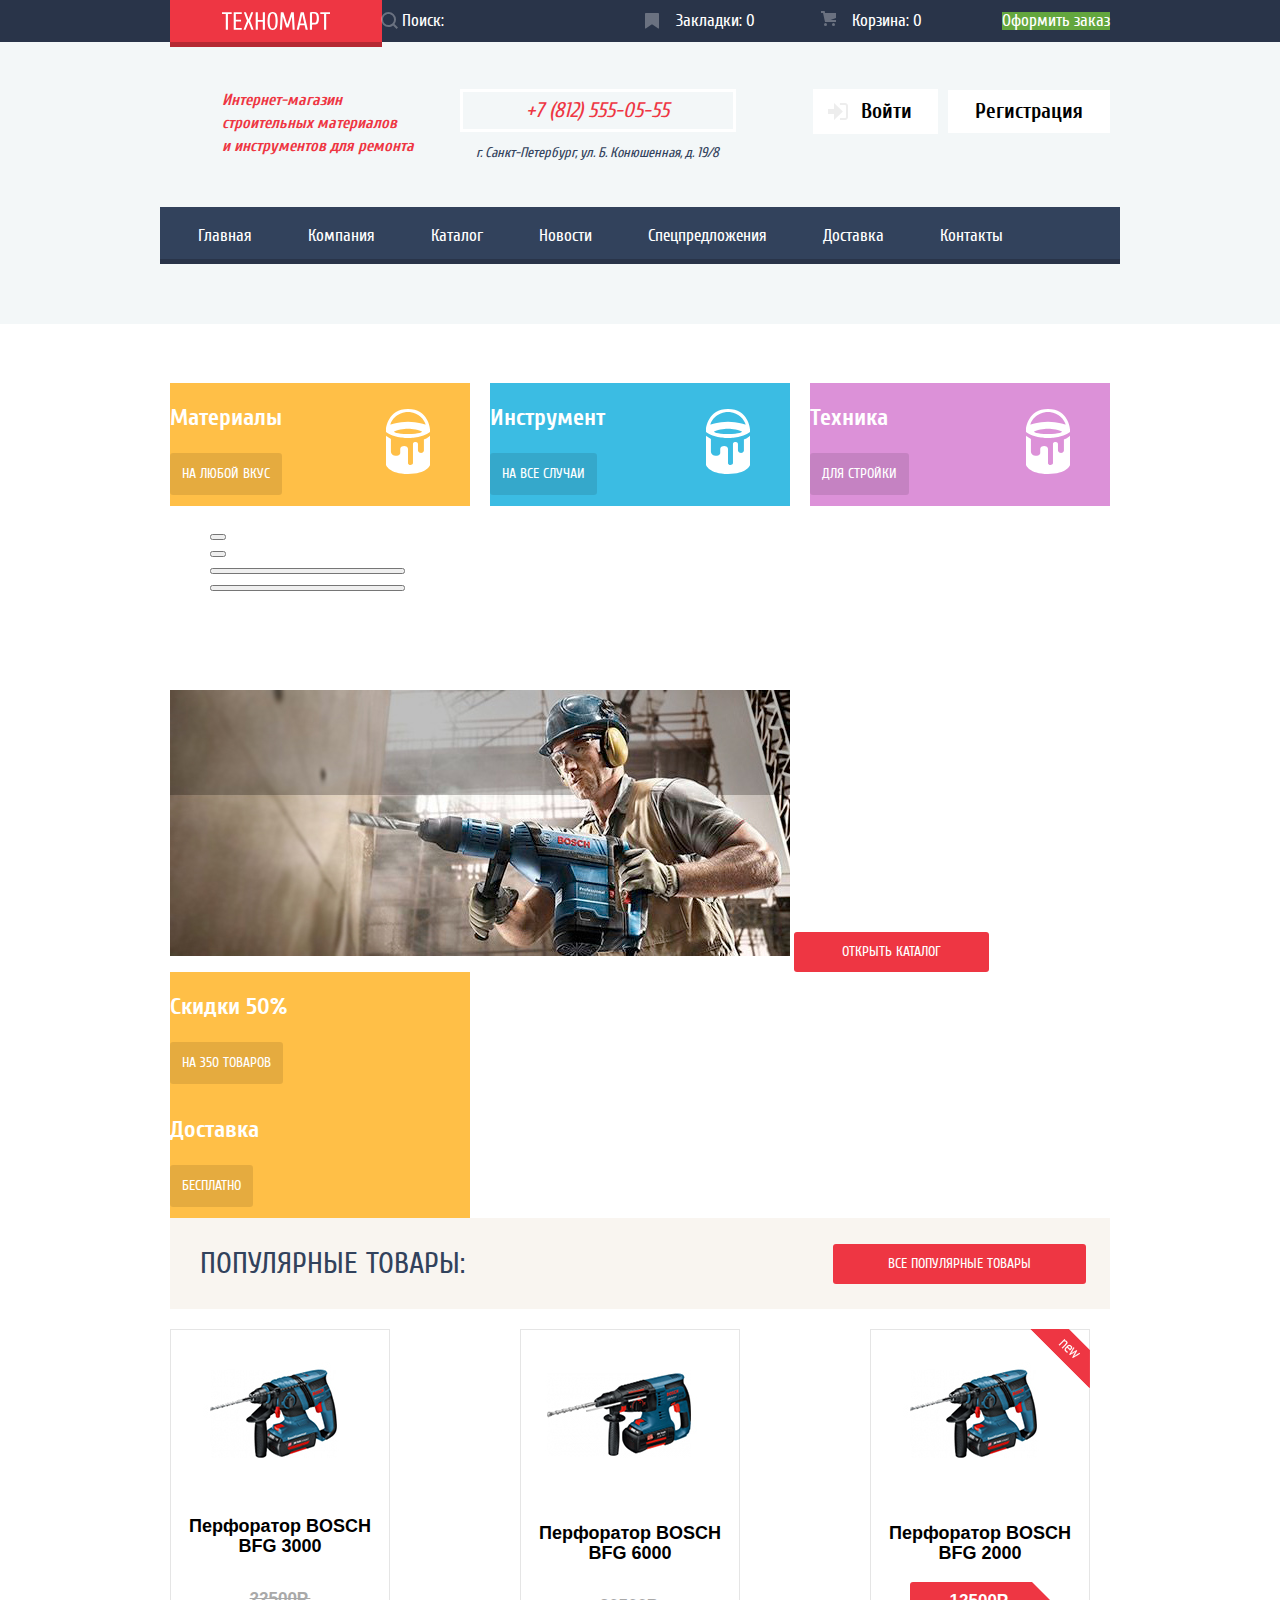
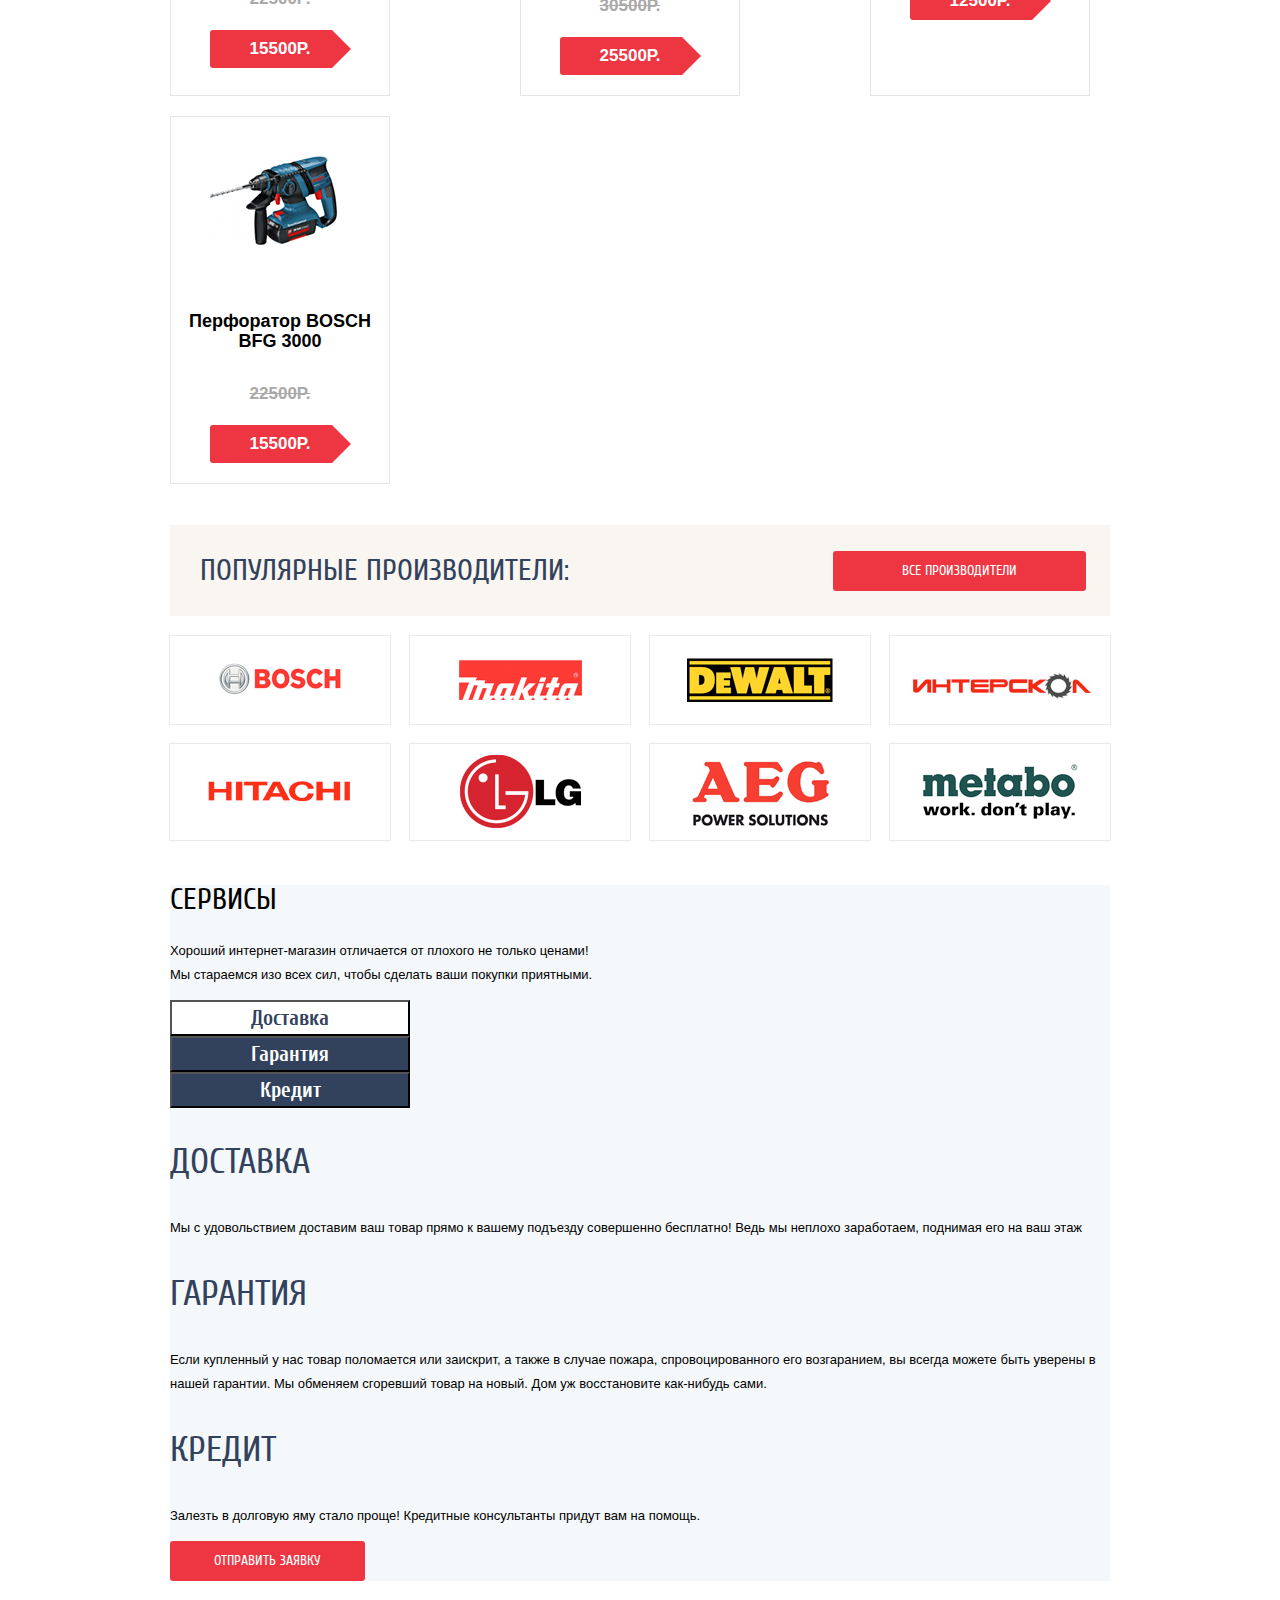
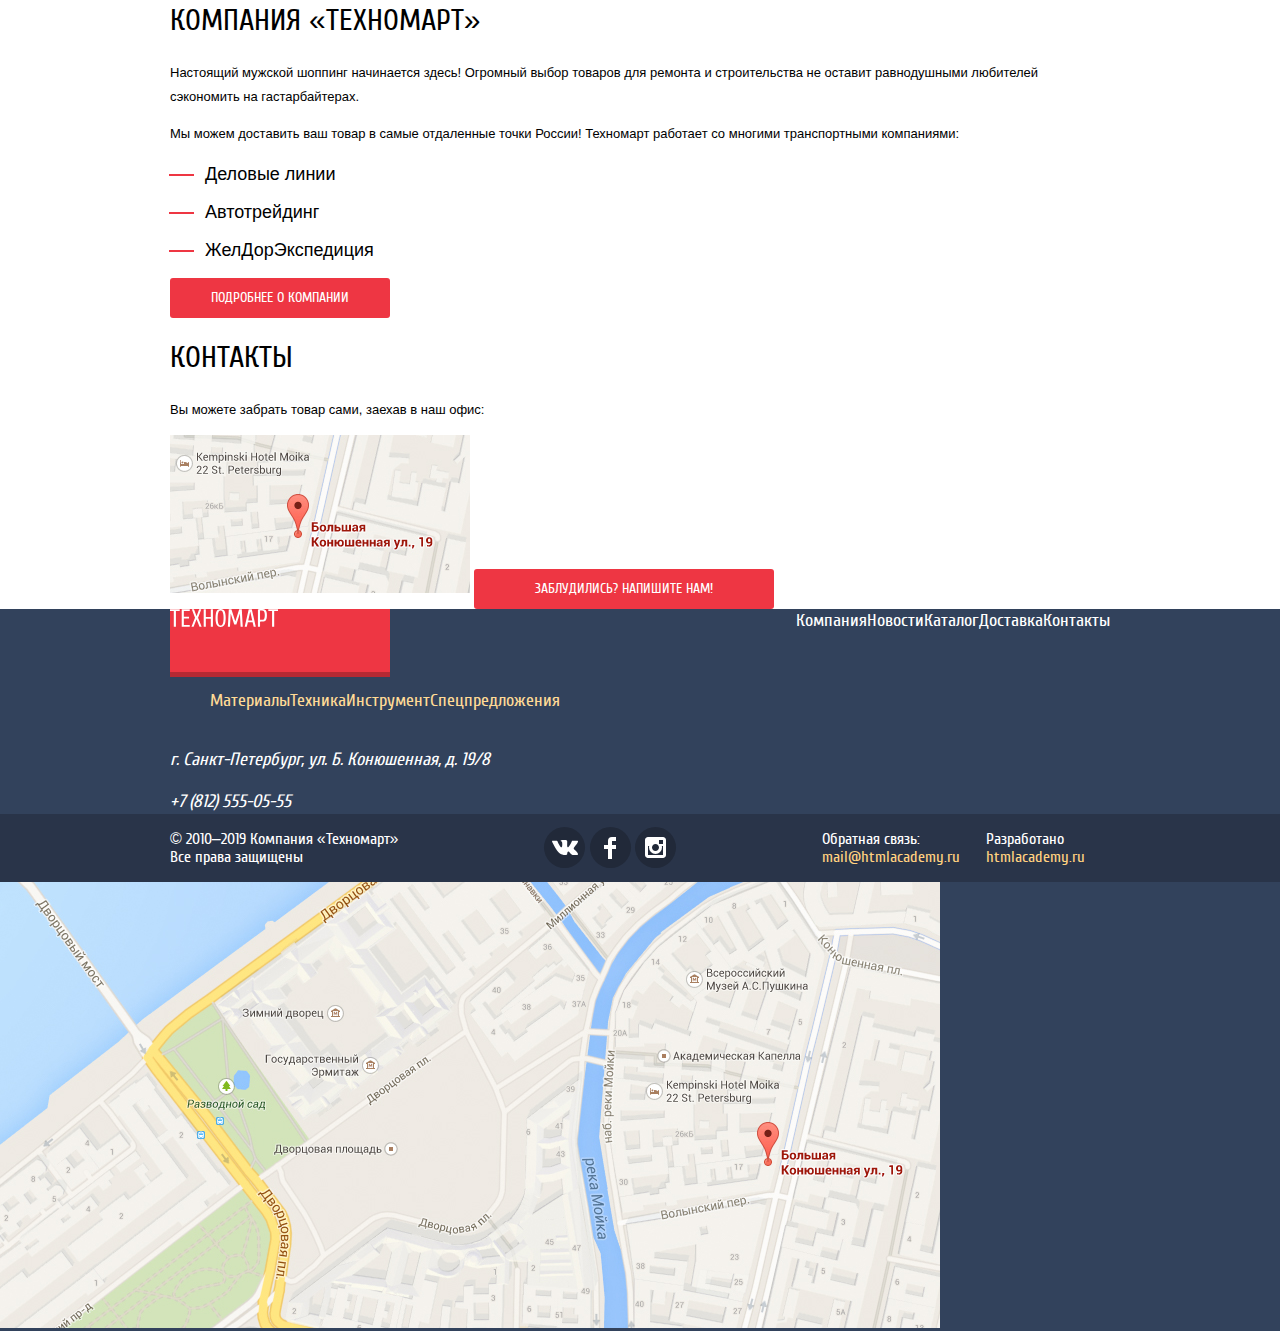
<file: index.html>
<!DOCTYPE html>
<html lang="ru">

<head>
  <meta charset="utf-8">
  <title>HTML Academy: Техномарт</title>
  <link href="css/normalize.css" rel="stylesheet">
  <link href="css/style.css" rel="stylesheet">
</head>

<body>
  <header class="main-header">
    <div class="user-navigation">
      <div class="container">
        <div class="logo-wrapper">
          <a class="main-header-logo">
            <img src="img/header-logo.svg" width="108" height="18" alt="Логотип компании «Техномарт»">
          </a>
        </div>
        <form class="search-form" action="https://echo.htmlacademy.ru" method="post">
          <label class="label-search" for="site-search">
            <span class="visually-hidden">Поиск по сайту</span>
          </label>
          <input id="site-search" type="text" name="search" placeholder="Поиск:">
        </form>
        <div class="link-wrapper">
          <a class="bookmarks main-navigation-link" href="#">
            Закладки: 0
          </a>
          <a class="basket main-navigation-link" href="#">
            Корзина: 0
          </a>
          <a class="submit-order main-navigation-link" href="#">
            Оформить заказ
          </a>
        </div>
      </div>
    </div>
    <section class="store-information">
      <div class="container">
        <div class="store-information-title-wrapper">
          <h1 class="store-information-title">
            Интернет-магазин строительных материалов и&nbsp;инструментов для ремонта
          </h1>
        </div>
        <div class="address-wrapper">
          <address>
            <a class="contacts-tel" href="tel:+78125550555">+7 (812) 555-05-55</a>
            <p class="contacts-address">г. Санкт-Петербург, ул. Б. Конюшенная, д. 19/8</p>
          </address>
        </div>
        <ul class="user-navigation-list">
          <li class="user-navigation-item">
            <a class="login-link" href="#">Войти</a>
          </li>
          <li class="user-navigation-item">
            <a class="register-link" href="#">Регистрация</a>
          </li>
        </ul>
      </div>
    </section>
    <nav class="store-navigation">
      <div class="container">
        <ul class="store-navigation-list">
          <li class="store-navigation-item">
            <a href="#">Главная</a>
          </li>
          <li class="store-navigation-item">
            <a href="#">Компания</a>
          </li>
          <li class="store-navigation-item">
            <a href="catalog.html">Каталог</a>
          </li>
          <li class="store-navigation-item">
            <a href="#">Новости</a>
          </li>
          <li class="store-navigation-item">
            <a href="#">Спецпредложения</a>
          </li>
          <li class="store-navigation-item">
            <a href="#">Доставка</a>
          </li>
          <li class="store-navigation-item">
            <a href="#">Контакты</a>
          </li>
        </ul>
      </div>
    </nav>
  </header>
  <main class="container">
    <section class="advertising">
      <h2 class="visually-hidden">Товары и рекламные предложения</h2>
      <ul class="advertising-list">
        <li class="advertising-item">
          <h2 class="advertising-title">Материалы</h2>
          <a class="advertising-button" href="#">На любой вкус</a>
        </li>
        <li class="advertising-item">
          <h2 class="advertising-title">Инструмент</h2>
          <a class="advertising-button" href="#">На все случаи</a>
        </li>
        <li class="advertising-item">
          <h2 class="advertising-title">Техника</h2>
          <a class="advertising-button" href="#">Для стройки</a>
        </li>
      </ul>
      <div class="slider-wrapper">
        <ul class="advertising-second-list">
          <li class="advertising-second-item">
            <h2 class="advertising-title">Скидки 50%</h2>
            <a class="advertising-button" href="#">На 350 товаров</a>
          </li>
          <li class="advertising-second-item">
            <h2 class="advertising-title">Доставка</h2>
            <a class="advertising-button" href="#">Бесплатно</a>
          </li>
        </ul>
        <ul class="slider-list">
          <li class="slider-item">
            <h2 class="slider-title">Дрели</h2>
            <p class="slider-text">Соседям на радость!</p>
            <img src="img/Slider-1.jpg" width="620" height="266" alt="Слайдер Перфораторы">
            <a class="button slider-button" href="#">открыть каталог</a>
          </li>
          <!--
          <li class="slider-item">
            <h2 class="slider-title">Перфораторы</h2>
            <p class="slider-text">Настоящие мужские игрушки</p>
            <img src="img/Slider-2.jpg" width="620" height="266" alt="Слайдер Дрели">
            <a class="button slider-button" href="#">открыть каталог</a>
          </li>
          -->
        </ul>
        <ul class="slider-arrows-list">
          <li class="slider-arrows-item">
            <button type="button" class="arrows prevarrow" aria-label="Предыдущий слайдер"></button>
          </li>
          <li class="slider-arrows-item">
            <button type="button" class="arrows nextarrow" aria-label="Следующший слайдер"></button>
          </li>
          <li class="slider-arrows-item">
            <button type="button" class="slider-button" aria-label="Первый слайдер"></button>
          </li>
          <li class="slider-arrows-item">
            <button type="button" class="slider-button slider-button-current" aria-label="Второй слайдер"></button>
          </li>
        </ul>
      </div>
    </section>
    <section class="popular-products">
      <div class="popular-products-title-wrapper">
        <h2 class="popular-products-title">Популярные товары:</h2>
        <a class="button popular-products-link" href="#">
          <h2>Все популярные товары</h2>
        </a>
      </div>
      <ul class="catalog-products-list">
        <li class="catalog-products-item">
          <div class="catalog-popup">
            <a class="button-buy" href="#">
              Купить
            </a>
            <a class="button-bookmarks" href="#">
              В Закладки
            </a>
          </div>
          <div class="image">
            <img src="img/Perforatorbfg3000.jpg" width="218" height="170" alt="Перфоратор BOSCH BFG 3000">
          </div>
          <h3>
            <a class="products-item-title" href="#">Перфоратор BOSCH BFG 3000</a>
          </h3>
          <del class="old-price">22500р.</del>
          <p class="current-price">15500р.</p>
        </li>
        <li class="catalog-products-item">
          <div class="catalog-popup">
            <a class="button-buy" href="#">
              Купить
            </a>
            <a class="button-bookmarks" href="#">
              В Закладки
            </a>
          </div>
          <img src="img/Perforatorbfg6000.jpg" width="218" height="170" alt="Перфоратор BOSCH BFG 6000">
          <h3>
            <a class="products-item-title" href="#">Перфоратор BOSCH BFG 6000</a>
          </h3>
          <del class="old-price">30500р.</del>
          <p class="current-price">25500р.</p>
        </li>
        <li class="catalog-products-item">
          <div class="flag flag-new">новинка</div>
          <div class="catalog-popup">
            <a class="button-buy" href="#">
              Купить
            </a>
            <a class="button-bookmarks" href="#">
              В Закладки
            </a>
          </div>
          <img src="img/Perforatorbfg2000.jpg" width="218" height="170" alt="Перфоратор BOSCH BFG 2000">
          <h3>
            <a class="products-item-title" href="#">Перфоратор BOSCH BFG 2000</a>
          </h3>
          <p class="current-price">12500р.</p>
        </li>
        <li class="catalog-products-item">
          <div class="catalog-popup">
            <a class="button-buy" href="#">
              Купить
            </a>
            <a class="button-bookmarks" href="#">
              В Закладки
            </a>
          </div>
          <img src="img/Perforatorbfg3000.jpg" width="218" height="170" alt="Перфоратор BOSCH BFG 3000">
          <h3>
            <a class="products-item-title" href="#">Перфоратор BOSCH BFG 3000</a>
          </h3>
          <del class="old-price">22500р.</del>
          <p class="current-price">15500р.</p>
        </li>
      </ul>
    </section>
    <section class="popular-manufacturers">
      <div class="popular-manufacturers-title-wrapper">
        <h2 class="popular-manufacturers-title">Популярные производители:</h2>
        <a class="button popular-manufacturers-link" href="#">
          <h2>Все производители</h2>
        </a>
      </div>
      <ul class="popular-manufacturers-list">
        <li class="popular-manufacturers-item">
          <a class="manufacturers-link" href="#">
            <img src="img/logo-bosch.png" width="126" height="37" alt="Логотип производителя Bosch">
          </a>
        </li>
        <li class="popular-manufacturers-item">
          <a class="manufacturers-link" href="#">
            <img src="img/logo-makita.png" width="123" height="40" alt="Логотип производителя Makita">
          </a>
        </li>
        <li class="popular-manufacturers-item">
          <a class="manufacturers-link" href="#">
            <img src="img/logo-dewalt.png" width="146" height="44" alt="Логотип производителя Dewalt">
          </a>
        </li>
        <li class="popular-manufacturers-item">
          <a class="manufacturers-link" href="#">
            <img src="img/logo-interskol.png" width="200" height="88" alt="Логотип производителя Интерскол">
          </a>
        </li>
        <li class="popular-manufacturers-item">
          <a class="manufacturers-link" href="#">
            <img src="img/logo-hitachi.png" width="169" height="31" alt="Логотип производителя Hitachi">
          </a>
        </li>
        <li class="popular-manufacturers-item">
          <a class="manufacturers-link" href="#">
            <img src="img/logo-lg.png" width="121" height="73" alt="Логотип производителя Lg">
          </a>
        </li>
        <li class="popular-manufacturers-item">
          <a class="manufacturers-link" href="#">
            <img src="img/logo-aeg.png" width="151" height="96" alt="Логотип производителя Aeg">
          </a>
        </li>
        <li class="popular-manufacturers-item">
          <a class="manufacturers-link" href="#">
            <img src="img/logo-metabo.png" width="204" height="69" alt="Логотип производителя Metabo">
          </a>
        </li>
      </ul>
    </section>
    <section class="services">
      <h2>Сервисы</h2>
      <p>Хороший интернет-магазин отличается от плохого не только ценами! <br>Мы стараемся изо всех сил, чтобы сделать
        ваши покупки приятными.
      </p>
      <ul class="services-toggles-list">
        <li class="services-toggles-item">
          <button class="services-button delivery-button delivery-button-current" type="button">Доставка</button>
        </li>
        <li class="services-toggles-item">
          <button class="services-button guarantee-button" type="button">Гарантия</button>
        </li>
        <li class="services-toggles-item">
          <button class="services-button credit-button" type="button">Кредит</button>
        </li>
      </ul>
      <ul class="services-list">
        <li class="services-item">
          <h3>Доставка</h3>
          <p>Мы с удовольствием доставим ваш товар прямо
            к вашему подъезду совершенно бесплатно!
            Ведь мы неплохо заработаем,
            поднимая его на ваш этаж
          </p>
        </li>
        <li class="services-item">
          <h3 class="guarantee-title">Гарантия</h3>
          <p>Если купленный у нас товар поломается или заискрит,
            а также в случае пожара, спровоцированного его возгаранием, вы всегда можете быть уверены в нашей гарантии.
            Мы обменяем сгоревший товар на новый.
            Дом уж восстановите как-нибудь сами.
          </p>
        </li>
        <li class="services-item">
          <h3 class="credit-title">Кредит</h3>
          <p>Залезть в долговую яму стало проще!
            Кредитные консультанты придут вам на помощь.
          </p>
          <a class="button credit-request-button" href="#">Отправить заявку</a>
        </li>
      </ul>
    </section>
    <section class="about">
      <h2>Компания «Техномарт»</h2>
      <p>Настоящий мужской шоппинг начинается здесь! Огромный выбор товаров для ремонта и строительства не оставит
        равнодушными любителей сэкономить на гастарбайтерах.
      </p>
      <p>Мы можем доставить ваш товар в самые отдаленные точки России!
        Техномарт работает со многими транспортными компаниями:
      </p>
      <ul class="about-list">
        <li class="about-item">
          <p>Деловые линии</p>
        </li>
        <li class="about-item">
          <p>Автотрейдинг</p>
        </li>
        <li class="about-item">
          <p>ЖелДорЭкспедиция</p>
        </li>
      </ul>
      <a class="button about-button" href="#">Подробнее о компании</a>
      <h2>Контакты</h2>
      <p class="contacts-text">Вы можете забрать товар сами,
        заехав в наш офис:
      </p>
      <img src="img/minimap.jpg" width="300" height="158" alt="Адрес компании «Техномарт»">
      <a class="button contact-button" href="writeus.html">Заблудились? Напишите нам!</a>
    </section>
  </main>
  <footer class="main-footer">
    <nav class="footer-navigation">
      <div class="container">
        <div class="footer-logo-wrapper">
          <a class="main-footer-logo">
            <img src="img/header-logo.svg" width="108" height="18" alt="Логотип компании «Техномарт»">
          </a>
        </div>
        <ul class="footer-navigation-list">
          <li class="footer-navigation-item">
            <a href="#">Компания</a></li>
          <li class="footer-navigation-item">
            <a href="#">Новости</a>
          </li>
          <li class="footer-navigation-item">
            <a href="#">Каталог</a>
          </li>
          <li class="footer-navigation-item">
            <a href="#">Доставка</a>
          </li>
          <li class="footer-navigation-item">
            <a href="#">Контакты</a>
          </li>
        </ul>
      </div>
    </nav>
    <nav class="footer-secondary-navigation">
      <div class="container">
        <ul class="footer-secondary-navigation-list">
          <li class="footer-secondary-navigation-item">
            <a href="#">Материалы</a>
          </li>
          <li class="footer-secondary-navigation-item">
            <a href="#">Техника</a>
          </li>
          <li class="footer-secondary-navigation-item">
            <a href="#">Инструмент</a>
          </li>
          <li class="footer-secondary-navigation-item">
            <a href="#">Спецпредложения</a>
          </li>
        </ul>
      </div>
    </nav>
    <address class="footer-contacts">
      <div class="container">
        <p class="footer-contacts-address">г. Санкт-Петербург, ул. Б. Конюшенная, д. 19/8</p>
        <a class="footer-contacts-tel" href="tel:+78125550555">+7 (812) 555-05-55</a>
      </div>
    </address>
    <section class="footer-social">
      <h2 class="visually-hidden">Контакты в социальных сетях</h2>
      <div class="container">
        <p class="copyright">© 2010–2019 Компания «Техномарт» <br>Все права защищены</p>
        <ul class="footer-social-list">
          <li class="footer-social-item">
            <a class="social-button" href="https://www.vk.com">
              <span class="visually-hidden">Вконтакте</span>
              <svg xmlns="http://www.w3.org/2000/svg" width="26" height="15" viewbox="0 0 26 15">
                <path fill="#FFF"
                  d="M16.138 11.51c.956-.309 2.18 2.04 3.483 2.939.978.681 1.727.534 1.727.534l3.473-.05s1.815-.112.957-1.554c-.071-.12-.503-1.069-2.585-3.022-2.177-2.043-1.882-1.712.739-5.244 1.597-2.153 2.236-3.468 2.036-4.028-.192-.539-1.365-.399-1.365-.399L20.69.713c-.381.001-.704.119-.851.515-.003.004-.621 1.666-1.445 3.079-1.741 2.989-2.436 3.148-2.724 2.961-.661-.433-.494-1.737-.494-2.664 0-2.897.432-4.105-.846-4.417-.427-.104-.739-.172-1.828-.182-1.392-.021-2.574 0-3.244.329-.445.223-.786.712-.579.74.26.035.843.16 1.155.586.401.552.389 1.789.389 1.789s.229 3.411-.54 3.834c-.528.29-1.25-.302-2.803-3.016-.793-1.388-1.392-2.922-1.392-2.922s-.116-.285-.326-.441c-.25-.185-.6-.244-.6-.244L.848.684S.29.7.085.946c-.182.218-.015.668-.015.668s2.909 6.881 6.203 10.347c3.02 3.182 6.452 2.971 6.452 2.971h1.555s.469-.054.709-.312c.224-.24.214-.691.214-.691s-.031-2.109.935-2.419z" />
              </svg>
            </a>
          </li>
          <li class="footer-social-item">
            <a class="social-button" href="https://www.facebook.com">
              <span class="visually-hidden">Фейсбук</span>
              <svg xmlns="http://www.w3.org/2000/svg" width="12" height="22" viewbox="0 0 12 22">
                <path fill="#FFF" d="M12 4V0H8a4 4 0 0 0-4 4v4H0v4h4v10h4V12h4V8H8V4h4z" /></svg>
            </a>
          </li>
          <li class="footer-social-item">
            <a class="social-button" href="https://www.instagram.com">
              <span class="visually-hidden">Инстаграм</span>
              <svg xmlns="http://www.w3.org/2000/svg" width="21" height="21" viewbox="0 0 21 21">
                <path fill="#FFF"
                  d="M18 0H3C1.35 0 0 1.35 0 3v15c0 1.65 1.35 3 3 3h15c1.65 0 3-1.35 3-3V3c0-1.65-1.35-3-3-3zm-7.5 7c1.93 0 3.5 1.57 3.5 3.5S12.43 14 10.5 14 7 12.43 7 10.5 8.57 7 10.5 7zM18 18H3V9h1.181A6.504 6.504 0 0 0 4 10.5a6.5 6.5 0 1 0 13 0 6.45 6.45 0 0 0-.181-1.5H18v9zm0-11h-4V3h4v4z" />
              </svg>
            </a>
          </li>
        </ul>
        <div class="contacts-wrapper">
          <p class="contacts-email">
            Обратная связь:
            <a class="contacts-link" href="mailto:mail@htmlacademy.ru">mail@htmlacademy.ru</a>
          </p>
          <p class="contacts-developer">
            Разработано
            <a class="contacts-link" href="https://www.htmlacademy.ru">htmlacademy.ru</a>
          </p>
        </div>
      </div>
    </section>
    <section class="modal">
      <h2 class="visually-hidden">Обратная связь</h2>
      <form class="contact-form" action="https://echo.htmlacademy.ru" method="post">
        <p class="contact-form-info">
          <label class="label-name" for="contact-name">Ваше имя:</label>
          <input id="contact-name" type="text" name="name" placeholder="Имя Фамилия">
        </p>
        <p class="contact-form-info">
          <label class="label-email" for="contact-email">Ваш e-mail:</label>
          <input id="contact-email" type="email" name="email" placeholder="email@example.com">
        </p>
        <p class="contact-form-info">
          <label class="label-text" for="contact-text">Текст письма:</label>
          <textarea id="contact-text" name="textarea" placeholder="В свободной форме"></textarea>
        </p>
        <button class="button send-button" type="submit">Отправить</button>
      </form>
      <button class="modal-close" type="button"><span class="visually-hidden">Закрыть</span></button>
    </section>
    <section class="modal-map-popup">
      <h2 class="visually-hidden">Карта проезда</h2>
      <img src="img/map.jpg" width="940" height="446" alt="Карта проезда">
      <button class="modal-close" type="button">
        <span class="visually-hidden">Закрыть</span>
      </button>
    </section>
  </footer>

</body>

</html>
</file>
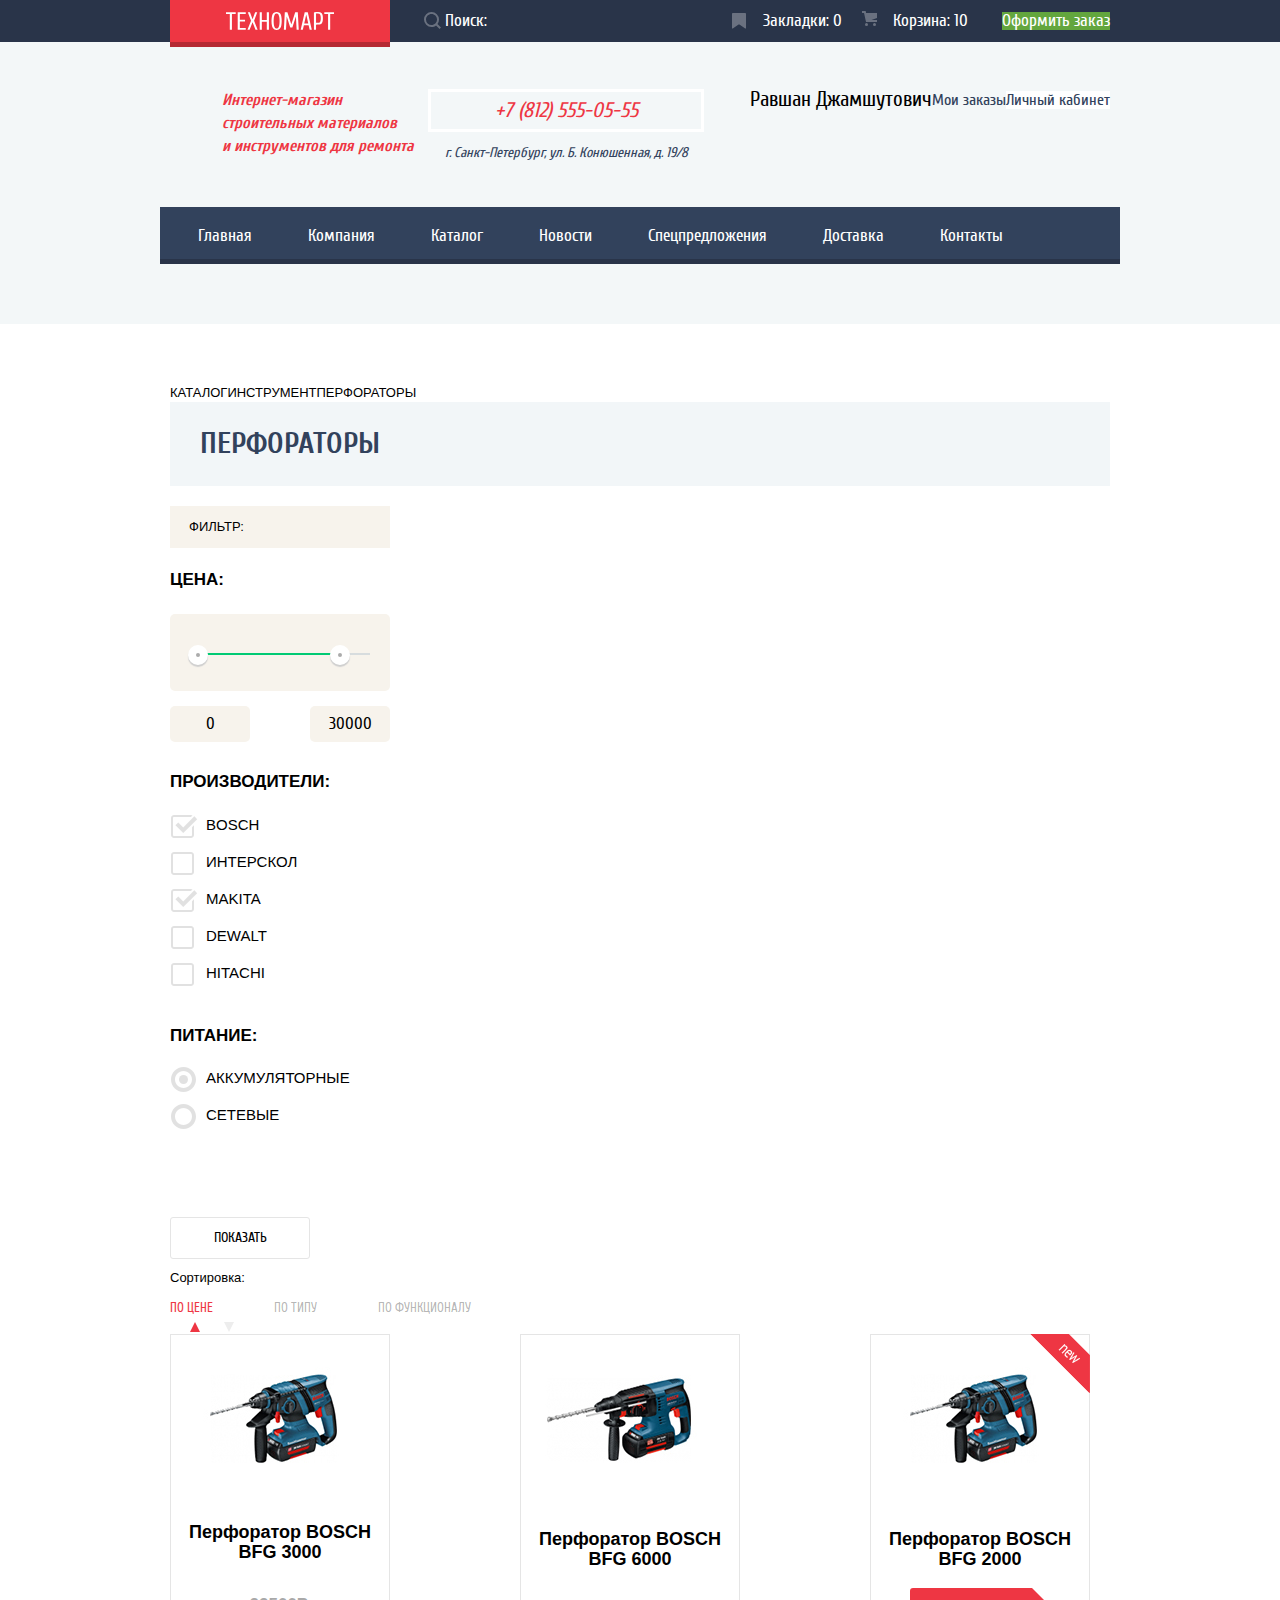
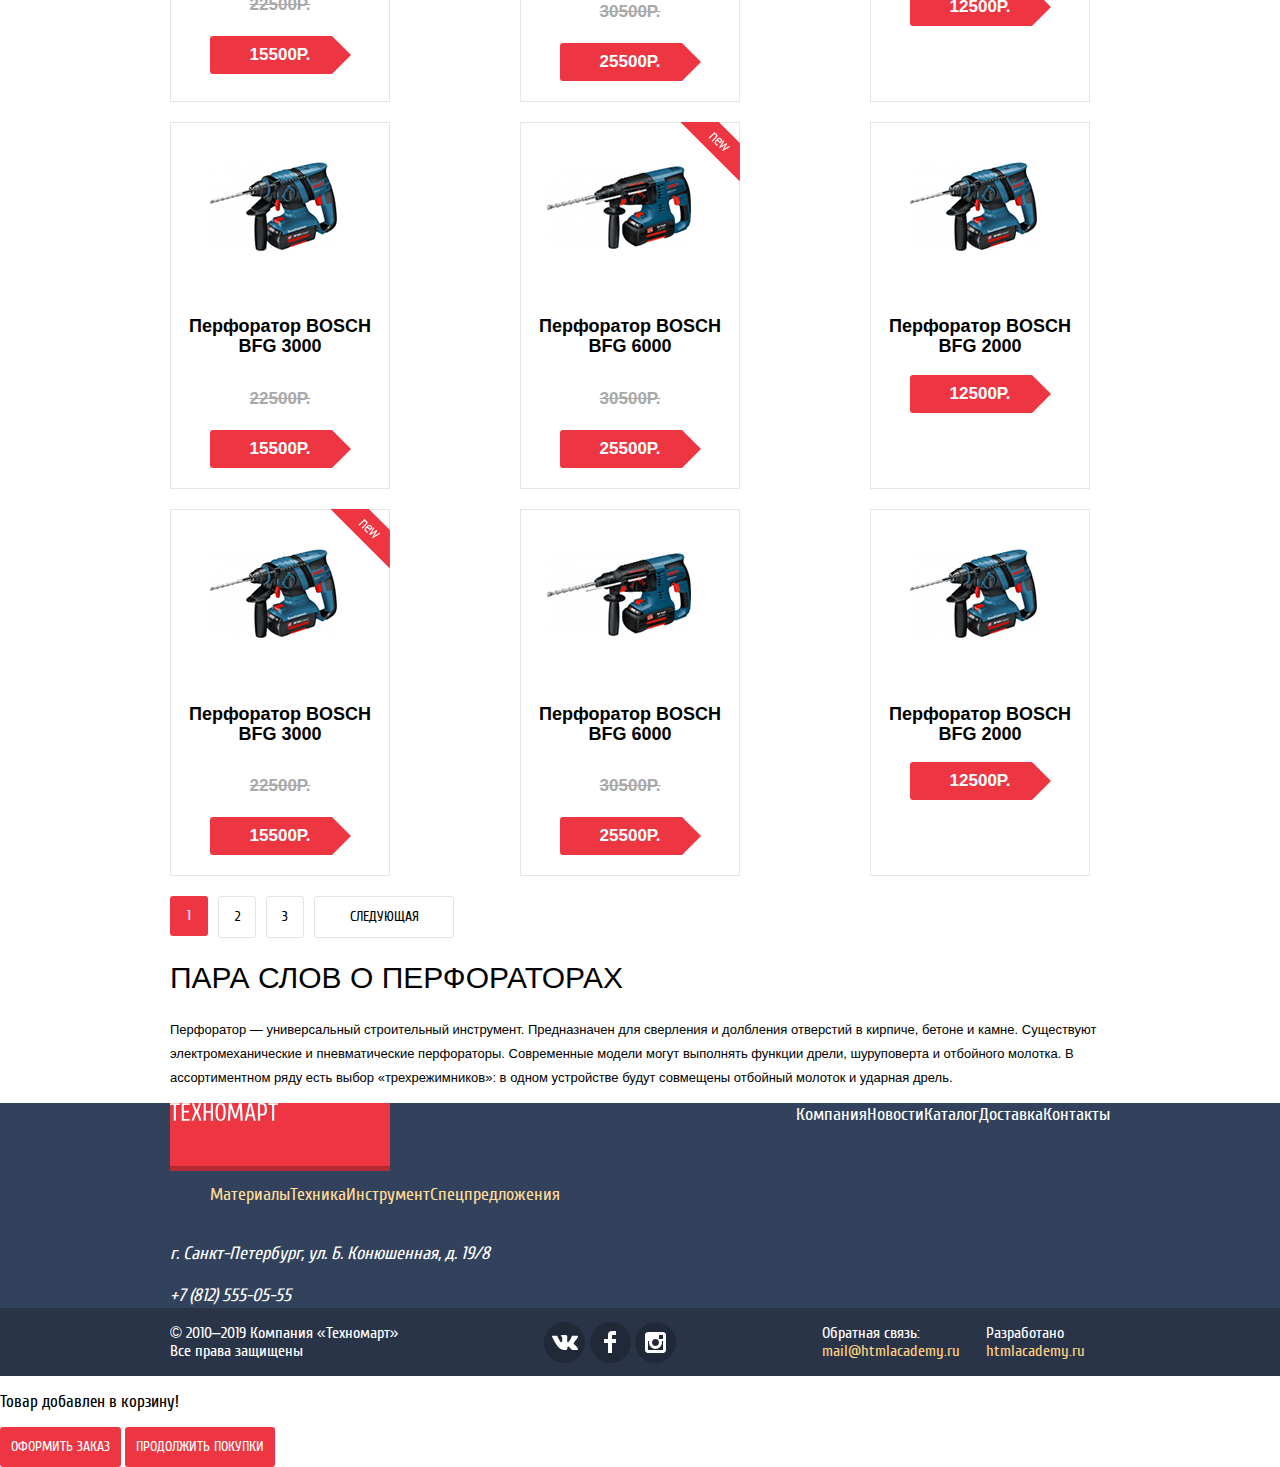
<file: catalog.html>
﻿<!DOCTYPE html>
<html lang="ru">

<head>
  <meta charset="utf-8">
  <title>HTML Academy: Техномарт</title>
  <link href="css/normalize.css" rel="stylesheet">
  <link href="css/style.css" rel="stylesheet">
</head>

<body class="catalog-page">
  <header class="main-header">
    <div class="user-navigation">
      <div class="container">
        <div class="logo-wrapper">
          <a class="main-header-logo">
            <img src="img/header-logo.svg" width="108" height="18" alt="Логотип компании «Техномарт»">
          </a>
        </div>
        <form class="search-form" action="https://echo.htmlacademy.ru" method="post">
          <label class="label-seasrch" for="site-search"></label>
          <input id="site-search" type="text" name="search" placeholder="Поиск:" aria-label="Поиск по сайту">
        </form>
        <a class="bookmarks main-navigation-links" href="#">
          Закладки: 0
        </a>
        <a class="basket main-navigation-links" href="#">
          Корзина: 10
        </a>
        <a class="submit-order main-navigation-links" href="#">
          Оформить заказ
        </a>
      </div>
    </div>
    <section class="store-information">
      <div class="container">
        <div class="store-information-title-wrapper">
          <h1 class="store-information-title">
            Интернет-магазин строительных материалов и&nbsp;инструментов для ремонта
          </h1>
        </div>
        <div class="address-wrapper">
          <address>
            <a class="contacts-tel" href="tel:+78125550555">+7 (812) 555-05-55</a>
            <p class="contacts-address">г. Санкт-Петербург, ул. Б. Конюшенная, д. 19/8</p>
          </address>
        </div>
        <ul class="catalog-user-navigation-list">
          <li class="catalog-navigation-item">
            <a class="myaccount catalog-myaccount" href="#">Равшан Джамшутович</a>
          </li>
          <li class="catalog-navigation-item">
            <a class="myaccount-logout" href="#">
              <span class="visually-hidden">Выход из аккаунта</span>
            </a>
          </li>
          <li class="catalog-navigation-item">
            <a class="login-link catalog-login-link" href="#">Мои заказы</a>
          </li>
          <li class="catalog-navigation-item">
            <a class="register-link catalog-register-link" href="#">Личный кабинет</a>
          </li>
        </ul>
      </div>
    </section>
    <nav class="store-navigation">
      <div class="container">
        <ul class="store-navigation-list">
          <li class="store-navigation-item">
            <a href="index.html">Главная</a>
          </li>
          <li class="store-navigation-item">
            <a href="#">Компания</a>
          </li>
          <li class="store-navigation-item">
            <a href="#">Каталог</a>
          </li>
          <li class="store-navigation-item">
            <a href="#">Новости</a>
          </li>
          <li class="store-navigation-item">
            <a href="#">Спецпредложения</a>
          </li>
          <li class="store-navigation-item">
            <a href="#">Доставка</a>
          </li>
          <li class="store-navigation-item">
            <a href="#">Контакты</a>
          </li>
        </ul>
      </div>
    </nav>
  </header>
  <main class="container">
    <ul class="breadcrumbs-list">
      <li class="breadcrumbs-item">
        <a href="#">
          <span class="visually-hidden">Домой</span>
        </a>
      </li>
      <li class="breadcrumbs-item">
        <a href="catalog.html">Каталог</a>
      </li>
      <li class="breadcrumbs-item">
        <a href="#">Инструмент</a>
      </li>
      <li class="breadcrumbs-item">
        <a href="#">Перфораторы</a>
      </li>
    </ul>
    <h2 class="catalog-title">Перфораторы</h2>
    <section class="filters">
      <h2>Фильтр:</h2>
      <form class="filter" method="get" action="https://echo.htmlacademy.ru">
        <fieldset class="filter-price">
          <legend class="legend-price">Цена:</legend>
          <div class="range-filter">
            <div class="range-controls">
              <div class="scale">
                <div class="bar"></div>
              </div>
              <div class="toggle toggle-min"></div>
              <div class="toggle toggle-max"></div>
            </div>
            <div class="price-controls">
              <label class="min-price">
                <input name="min-price" type="text" value="0">
              </label>
              <label class="max-price">
                <input name="max-price" type="text" value="30000">
              </label>
            </div>
          </div>
        </fieldset>
        <fieldset class="filter-manufacturers">
          <legend class="legend-checkbox">Производители:</legend>
          <ul class="filter-list">
            <li class="filter-item-option">
              <input class="visually-hidden filter-input filter-input-checkbox" id="filter-bosch" type="checkbox"
                name="bosch" checked>
              <label for="filter-bosch">Bosch</label>
            </li>
            <li class="filter-item-option">
              <input class="visually-hidden filter-input filter-input-checkbox" id="filter-interskol" type="checkbox"
                name="interskol">
              <label for="filter-interskol">Интерскол</label>
            </li>
            <li class="filter-item-option">
              <input class="visually-hidden filter-input filter-input-checkbox" id="filter-makita" type="checkbox"
                name="makita" checked>
              <label for="filter-makita">Makita</label>
            </li>
            <li class="filter-item-option">
              <input class="visually-hidden filter-input filter-input-checkbox" id="filter-dewalt" type="checkbox"
                name="dewalt">
              <label for="filter-dewalt">Dewalt</label>
            </li>
            <li class="filter-item-option">
              <input class="visually-hidden filter-input filter-input-checkbox" id="filter-hitachi" type="checkbox"
                name="hitachi">
              <label for="filter-hitachi">Hitachi</label>
            </li>
          </ul>
        </fieldset>
        <fieldset class="filter-power">
          <legend class="legend-power">Питание:</legend>
          <ul class="filter-list">
            <li class="filter-item-option">
              <input class="visually-hidden filter-input filter-input-radio" id="accumulators" type="radio"
                name="supply" value="accumulators" checked>
              <label for="accumulators">Аккумуляторные</label>
            </li>
            <li class="filter-item-option">
              <input class="visually-hidden filter-input filter-input-radio" id="mains" type="radio" name="supply"
                value="mains">
              <label for="mains">Сетевые</label>
            </li>
          </ul>
        </fieldset>
        <button type="submit" class="button filter-button">Показать</button>
      </form>
    </section>
    <section class="sort">
      <div class="catalog-filter">
        <h2>Сортировка:</h2>
        <div class="catalog-filter-wrapper">
          <ul class="sort-list">
            <li class="sort-item">
              <a class="sort-link current" href="#">По цене</a>
            </li>
            <li class="sort-item">
              <a class="sort-link" href="#">По типу</a>
            </li>
            <li class="sort-item">
              <a class="sort-link" href="#">По функционалу</a>
            </li>
          </ul>
          <a class="sort-arrow sort-arrow-up sort-arrow-current" href="#">
            <span class="visually-hidden">По возрастанию</span>
          </a>
          <a class="sort-arrow sort-arrow-down" href="#">
            <span class="visually-hidden">По убыванию</span>
          </a>
        </div>
      </div>
    </section>
    <section class="catalog-products">
      <h2 class="visually-hidden">Каталог товаров</h2>
      <ul class="catalog-products-list">
        <li class="catalog-products-item">
          <div class="catalog-popup">
            <a class="button-buy" href="#">
              Купить
            </a>
            <a class="button-bookmarks" href="#">
              В Закладки
            </a>
          </div>
          <div class="image">
            <img src="img/Perforatorbfg3000.jpg" width="218" height="170" alt="Перфоратор BOSCH BFG 3000">
          </div>
          <h3>
            <a class="products-item-title" href="#">Перфоратор BOSCH BFG 3000</a>
          </h3>
          <del class="old-price">22500р.</del>
          <p class="current-price">15500р.</p>
        </li>
        <li class="catalog-products-item">
          <div class="catalog-popup">
            <a class="button-buy" href="#">
              Купить
            </a>
            <a class="button-bookmarks" href="#">
              В Закладки
            </a>
          </div>
          <img src="img/Perforatorbfg6000.jpg" width="218" height="170" alt="Перфоратор BOSCH BFG 6000">
          <h3>
            <a class="products-item-title" href="#">Перфоратор BOSCH BFG 6000</a>
          </h3>
          <del class="old-price">30500р.</del>
          <p class="current-price">25500р.</p>
        </li>
        <li class="catalog-products-item">
          <div class="flag flag-new">новинка</div>
          <div class="catalog-popup">
            <a class="button-buy" href="#">
              Купить
            </a>
            <a class="button-bookmarks" href="#">
              В Закладки
            </a>
          </div>
          <img src="img/Perforatorbfg2000.jpg" width="218" height="170" alt="Перфоратор BOSCH BFG 2000">
          <h3>
            <a class="products-item-title" href="#">Перфоратор BOSCH BFG 2000</a>
          </h3>
          <p class="current-price">12500р.</p>
        </li>
        <li class="catalog-products-item">
          <div class="catalog-popup">
            <a class="button-buy" href="#">
              Купить
            </a>
            <a class="button-bookmarks" href="#">
              В Закладки
            </a>
          </div>
          <img src="img/Perforatorbfg3000.jpg" width="218" height="170" alt="Перфоратор BOSCH BFG 3000">
          <h3>
            <a class="products-item-title" href="#">Перфоратор BOSCH BFG 3000</a>
          </h3>
          <del class="old-price">22500р.</del>
          <p class="current-price">15500р.</p>
        </li>
        <li class="catalog-products-item">
          <div class="flag flag-new">новинка</div>
          <div class="catalog-popup">
            <a class="button-buy" href="#">
              Купить
            </a>
            <a class="button-bookmarks" href="#">
              В Закладки
            </a>
          </div>
          <img src="img/Perforatorbfg6000.jpg" width="218" height="170" alt="Перфоратор BOSCH BFG 6000">
          <h3>
            <a class="products-item-title" href="#">Перфоратор BOSCH BFG 6000</a>
          </h3>
          <del class="old-price">30500р.</del>
          <p class="current-price">25500р.</p>
        </li>
        <li class="catalog-products-item">
          <div class="catalog-popup">
            <a class="button-buy" href="#">
              Купить
            </a>
            <a class="button-bookmarks" href="#">
              В Закладки
            </a>
          </div>
          <img src="img/Perforatorbfg2000.jpg" width="218" height="170" alt="Перфоратор BOSCH BFG 2000">
          <h3>
            <a class="products-item-title" href="#">Перфоратор BOSCH BFG 2000</a>
          </h3>
          <p class="current-price">12500р.</p>
        </li>
        <li class="catalog-products-item">
          <div class="flag flag-new">новинка</div>
          <div class="catalog-popup">
            <a class="button-buy" href="#">
              Купить
            </a>
            <a class="button-bookmarks" href="#">
              В Закладки
            </a>
          </div>
          <img src="img/Perforatorbfg3000.jpg" width="218" height="170" alt="Перфоратор BOSCH BFG 3000">
          <h3>
            <a class="products-item-title" href="#">Перфоратор BOSCH BFG 3000</a>
          </h3>
          <del class="old-price">22500р.</del>
          <p class="current-price">15500р.</p>
        </li>
        <li class="catalog-products-item">
          <div class="catalog-popup">
            <a class="button-buy" href="#">
              Купить
            </a>
            <a class="button-bookmarks" href="#">
              В Закладки
            </a>
          </div>
          <img src="img/Perforatorbfg6000.jpg" width="218" height="170" alt="Перфоратор BOSCH BFG 6000">
          <h3>
            <a class="products-item-title" href="#">Перфоратор BOSCH BFG 6000</a>
          </h3>
          <del class="old-price">30500р.</del>
          <p class="current-price">25500р.</p>
        </li>
        <li class="catalog-products-item">
          <div class="catalog-popup">
            <a class="button-buy" href="#">
              Купить
            </a>
            <a class="button-bookmarks" href="#">
              В Закладки
            </a>
          </div>
          <img src="img/Perforatorbfg2000.jpg" width="218" height="170" alt="Перфоратор BOSCH BFG 2000">
          <h3>
            <a class="products-item-title" href="#">Перфоратор BOSCH BFG 2000</a>
          </h3>
          <p class="current-price">12500р.</p>
        </li>
      </ul>
    </section>
    <ul class="pagination-list">
      <li class="pagination-item">
        <a class="button pagination-link current">1</a>
      </li>
      <li class="pagination-item">
        <a class="button pagination-link" href="#">2</a>
      </li>
      <li class="pagination-item">
        <a class="button pagination-link" href="#">3</a>
      </li>
      <li class="pagination-item">
        <a class="button pagination-link" href="#">Следующая</a>
      </li>
    </ul>
    <article class="product-description">
      <h2>Пара слов о перфораторах</h2>
      <p>Перфоратор — универсальный строительный инструмент. Предназначен для сверления и долбления отверстий в кирпиче,
        бетоне и камне.
        Существуют электромеханические и пневматические перфораторы. Современные модели могут выполнять функции дрели,
        шуруповерта и отбойного молотка. В ассортиментном ряду есть выбор «трехрежимников»: в одном устройстве будут
        совмещены отбойный молоток и ударная дрель.
      </p>
    </article>
  </main>
  <footer class="main-footer">
    <nav class="footer-navigation">
      <div class="container">
        <div class="footer-logo-wrapper">
          <a class="main-footer-logo">
            <img src="img/header-logo.svg" width="108" height="18" alt="Логотип компании «Техномарт»">
          </a>
        </div>
        <ul class="footer-navigation-list">
          <li class="footer-navigation-item">
            <a href="#">Компания</a></li>
          <li class="footer-navigation-item">
            <a href="#">Новости</a>
          </li>
          <li class="footer-navigation-item">
            <a href="#">Каталог</a>
          </li>
          <li class="footer-navigation-item">
            <a href="#">Доставка</a>
          </li>
          <li class="footer-navigation-item">
            <a href="#">Контакты</a>
          </li>
        </ul>
      </div>
    </nav>
    <nav class="footer-secondary-navigation">
      <div class="container">
        <ul class="footer-secondary-navigation-list">
          <li class="footer-secondary-navigation-item">
            <a href="#">Материалы</a>
          </li>
          <li class="footer-secondary-navigation-item">
            <a href="#">Техника</a>
          </li>
          <li class="footer-secondary-navigation-item">
            <a href="#">Инструмент</a>
          </li>
          <li class="footer-secondary-navigation-item">
            <a href="#">Спецпредложения</a>
          </li>
        </ul>
      </div>
    </nav>
    <address class="footer-contacts">
      <div class="container">
        <p class="footer-contacts-address">г. Санкт-Петербург, ул. Б. Конюшенная, д. 19/8</p>
        <a class="footer-contacts-tel" href="tel:+78125550555">+7 (812) 555-05-55</a>
      </div>
    </address>
    <section class="footer-social">
      <h2 class="visually-hidden">Контакты в социальных сетях</h2>
      <div class="container">
        <p class="copyright">© 2010–2019 Компания «Техномарт» <br>Все права защищены</p>
        <ul class="footer-social-list">
          <li class="footer-social-item">
            <a class="social-button" href="https://www.vk.com">
              <span class="visually-hidden">Вконтакте</span>
              <svg xmlns="http://www.w3.org/2000/svg" width="26" height="15" viewbox="0 0 26 15">
                <path fill="#FFF"
                  d="M16.138 11.51c.956-.309 2.18 2.04 3.483 2.939.978.681 1.727.534 1.727.534l3.473-.05s1.815-.112.957-1.554c-.071-.12-.503-1.069-2.585-3.022-2.177-2.043-1.882-1.712.739-5.244 1.597-2.153 2.236-3.468 2.036-4.028-.192-.539-1.365-.399-1.365-.399L20.69.713c-.381.001-.704.119-.851.515-.003.004-.621 1.666-1.445 3.079-1.741 2.989-2.436 3.148-2.724 2.961-.661-.433-.494-1.737-.494-2.664 0-2.897.432-4.105-.846-4.417-.427-.104-.739-.172-1.828-.182-1.392-.021-2.574 0-3.244.329-.445.223-.786.712-.579.74.26.035.843.16 1.155.586.401.552.389 1.789.389 1.789s.229 3.411-.54 3.834c-.528.29-1.25-.302-2.803-3.016-.793-1.388-1.392-2.922-1.392-2.922s-.116-.285-.326-.441c-.25-.185-.6-.244-.6-.244L.848.684S.29.7.085.946c-.182.218-.015.668-.015.668s2.909 6.881 6.203 10.347c3.02 3.182 6.452 2.971 6.452 2.971h1.555s.469-.054.709-.312c.224-.24.214-.691.214-.691s-.031-2.109.935-2.419z" />
              </svg>
            </a>
          </li>
          <li class="footer-social-item">
            <a class="social-button" href="https://www.facebook.com">
              <span class="visually-hidden">Фейсбук</span>
              <svg xmlns="http://www.w3.org/2000/svg" width="12" height="22" viewbox="0 0 12 22">
                <path fill="#FFF" d="M12 4V0H8a4 4 0 0 0-4 4v4H0v4h4v10h4V12h4V8H8V4h4z" /></svg>
            </a>
          </li>
          <li class="footer-social-item">
            <a class="social-button" href="https://www.instagram.com">
              <span class="visually-hidden">Инстаграм</span>
              <svg xmlns="http://www.w3.org/2000/svg" width="21" height="21" viewbox="0 0 21 21">
                <path fill="#FFF"
                  d="M18 0H3C1.35 0 0 1.35 0 3v15c0 1.65 1.35 3 3 3h15c1.65 0 3-1.35 3-3V3c0-1.65-1.35-3-3-3zm-7.5 7c1.93 0 3.5 1.57 3.5 3.5S12.43 14 10.5 14 7 12.43 7 10.5 8.57 7 10.5 7zM18 18H3V9h1.181A6.504 6.504 0 0 0 4 10.5a6.5 6.5 0 1 0 13 0 6.45 6.45 0 0 0-.181-1.5H18v9zm0-11h-4V3h4v4z" />
              </svg>
            </a>
          </li>
        </ul>
        <div class="contacts-wrapper">
          <p class="contacts-email">
            Обратная связь:
            <a class="contacts-link" href="mailto:mail@htmlacademy.ru">mail@htmlacademy.ru</a>
          </p>
          <p class="contacts-developer">
            Разработано
            <a class="contacts-link" href="https://www.htmlacademy.ru">htmlacademy.ru</a>
          </p>
        </div>
      </div>
    </section>
  </footer>
  <section class="modal-cart-popup">
    <h2 class="visually-hidden">Добавление товара</h2>
    <p>Товар добавлен в корзину!</p>
    <a class="button modal-cart-ordering" href="#">оформить заказ</a>
    <a class="button modal-cart-continue" href="#">продолжить покупки</a>
    <button class="modal-close" type="button">
      <span class="visually-hidden">Закрыть</span>
    </button>
  </section>
</body>

</html>
</file>
<file: css/style.css>
@font-face {
  font-style: normal;
  font-weight: 400;
  font-family: "Cuprum";

  src: local("Cuprum"), url("../fonts/cuprum.woff2") format("woff2"),
    url("../fonts/cuprum.woff") format("woff");
}

@font-face {
  font-style: normal;
  font-weight: 700;
  font-family: "Cuprum";

  src: local("Cuprum"), url("../fonts/cuprumbold.woff2") format("woff2"),
    url("../fonts/cuprumbold.woff") format("woff");
}

@font-face {
  font-style: normal;
  font-weight: 400;
  font-family: "Ptsans";

  src: local("Ptsans"), url("../fonts/ptsans.woff2") format("woff2"),
    url("../fonts/ptsans.woff") format("woff");
}

@font-face {
  font-style: normal;
  font-weight: 700;
  font-family: "Ptsans";

  src: local("Ptsans"), url("../fonts/ptsansbold.woff2") format("woff2"),
    url("../fonts/ptsansbold.woff") format("woff");
}

body {
  min-width: 960px;
  margin: 0;
  padding: 0;

  font-weight: 400;
  font-size: 17px;
  line-height: 17px;
  font-family: "Cuprum", Arial, sans-serif;
  color: #000000;

  background-color: #ffffff;
}

a {
  text-decoration: none;
}

img {
  max-width: 100%;
  height: auto;
}

.visually-hidden:not(:focus):not(:active),
input[type="checkbox"].visually-hidden,
input[type="radio"].visually-hidden {
  position: absolute;

  width: 1px;
  height: 1px;
  margin: -1px;
  padding: 0;
  overflow: hidden;

  white-space: nowrap;

  border: 0;

  clip: rect(0 0 0 0);
  -webkit-clip-path: inset(100%);
  clip-path: inset(100%);
}

.container {
  width: 940px;
  margin: 0 auto;
  padding: 0 10px;
}

.user-navigation {
  display: flex;
  justify-content: space-between;
  align-items: center;
  margin-bottom: 47px;
  line-height: 18px;

  background-color: #293449;
}

.user-navigation .container {
  display: flex;
  justify-content: space-between;
  align-items: center;
  min-height: 42px;
}

.main-header {
  margin-bottom: 59px;

  background-color: #f3f7f8;
}

.main-header-logo {
  width: 108px;
  height: 18px;
}

.logo-wrapper {
  display: flex;
  justify-content: center;
  align-items: center;
  width: 220px;
  height: 42px;

  background-color: #ee3643;
  box-shadow: 0 5px 0 0 #b52933;
}

.logo-wrapper:hover {
  background-color: #ca2c37;
}

.logo-wrapper:active {
  background-color: #ba2732;
}

.search-form {
  position: relative;
  margin: 0;
  padding: 0;
  width: 270px;
  padding-left: 18px;
}

.search-form:before {
  content: "";
  position: absolute;
  top: 1px;
  left: -1px;

  width: 17px;
  height: 17px;
  opacity: 0.3;

  background-image: url(../img/icon-search.svg);
  background-repeat: no-repeat;
  background-position: 0 0;
}

.search-form input {
  font-size: 17px;
  line-height: 18px;

  background-color: #293449;
  border: none;
}

.search-form input::placeholder {
  font-size: 17px;
  line-height: 18px;
  color: #ffffff;
}

.link-wrapper {
  display: flex;
  justify-content: space-between;
  padding: 0;
  min-width: 450px;
}

.main-navigation-link {
  line-height: 18px;
}

.user-navigation a {
  display: block;
  color: #ffffff;
}

.login-link:hover {
  color: #ee3643;
}

.login-link:active {
  color: #c5c5c5;
}

.register-link:hover {
  color: #ee3643;
}

.register-link:active {
  color: #c5c5c5;
}

.bookmarks {
  position: relative;
  padding-left: 16px;
  margin: 0;
}

.bookmarks:hover {
  background-color: #212a3a;
}

.bookmarks:active {
  background-color: #161d29;
  opacity: 0.5;
}

.bookmarks:hover::before,
.basket:hover::before {
  opacity: 1;
}

.bookmarks:active::before,
.basket:active::before {
  opacity: 0.5;
}

.bookmarks::before {
  content: "";
  position: absolute;
  top: 1px;
  left: -15px;

  width: 17px;
  height: 17px;

  background-image: url("../img/icon-bookmark.svg");
  background-repeat: no-repeat;
  background-position: 0 0;
  opacity: 0.3;
}

.basket {
  position: relative;
  padding-left: 16px;
  margin: 0;
}

.basket:hover {
  background-color: #212a3a;
}

.basket:active {
  background-color: #161d29;
  opacity: 0.5;
}

.basket::before {
  content: "";
  position: absolute;
  top: -1px;
  left: -15px;

  width: 17px;
  height: 17px;
  opacity: 0.3;

  background-image: url("../img/icon-cart.svg");
  background-repeat: no-repeat;
  background-position: 0 0;
}

.myaccount {
  font-size: 21px;
  line-height: 21px;
  color: #000000;
}

.submit-order {
  background-color: #63a63e;
}

.submit-order:hover {
  background-color: #5fbb2d;
}

.submit-order:active {
  opacity: 0.5;
}

.store-information-title-wrapper {
  display: flex;
  width: 200px;
  margin-left: 52px;
}

.store-information-title {
  margin: 0;
  padding: 0;

  font-size: 16px;
  line-height: 23px;
  font-style: italic;
  color: #ee3643;
}

.address-wrapper {
  display: flex;
  align-items: center;
}

.address-wrapper .contacts-tel {
  display: flex;
  justify-content: center;
  align-items: center;
  width: 270px;
  padding-top: 8px;
  padding-bottom: 8px;
}

.contacts-tel {
  margin-bottom: 9px;

  font-size: 21px;
  line-height: 21px;
  color: #ee3643;

  border: 3px solid #ffffff;
}

.contacts-address {
  margin: 0;

  font-size: 14px;
  line-height: 24px;
  text-align: center;
  color: #32425c;
}

.login-link {
  box-sizing: border-box;

  font-weight: 700;
  font-size: 21px;
  line-height: 21px;
  color: #000000;

  background-color: transparent;
}

.register-link {
  box-sizing: border-box;

  font-weight: 700;
  font-size: 21px;
  line-height: 21px;
  color: #000000;

  background-color: #ffffff;
}

.catalog-login-link {
  font-weight: 400;
  font-size: 16px;
  line-height: 18px;
  color: #32425c;
}

.catalog-register-link {
  font-weight: 400;
  font-size: 16px;
  line-height: 18px;
  color: #32425c;
}

.button {
  display: inline-block;
  box-sizing: border-box;
  padding: 11px;

  font-weight: 400;
  font-size: 14px;
  line-height: 18px;
  font-family: inherit;
  vertical-align: middle;
  text-align: center;
  color: #ffffff;
  text-transform: uppercase;

  background-color: #ee3643;
  border: none;
  border-radius: 3px;
}

.store-information .container {
  display: flex;
  justify-content: space-between;
  align-items: flex-start;
  margin-bottom: 42px;
}

.catalog-user-navigation-list {
  display: flex;
  justify-content: space-between;
  align-items: center;
  min-width: 283px;
  margin: 0;

  list-style: none;
}

.user-navigation-list {
  display: flex;
  justify-content: space-between;
  align-items: center;
  min-width: 283px;
  margin: 0;

  list-style: none;
}

.user-navigation-item {
  position: relative;
  padding: 11px 27px;

  text-align: center;

  background-color: #ffffff;
}

.user-navigation-item:first-of-type::before {
  position: absolute;
  top: 14px;
  left: 15px;
  width: 20px;
  height: 17px;
  content: "";
  opacity: 0.3;
  background-image: url("../img/icon-login.svg");
  background-repeat: no-repeat;
  background-position: 0 0;
}

.user-navigation-item:first-of-type:hover::before,
.user-navigation-item:first-of-type:focus::before {
  opacity: 1;
}

.user-navigation-item:first-of-type:active::before {
  opacity: 0.3;
}

.user-navigation-item:not(:last-of-type) {
  padding: 12px 26px 12px 48px;
  margin-right: 10px;
}

.store-navigation .container {
  display: flex;
  justify-content: space-between;
  align-items: baseline;

  background-color: #32425c;
  box-shadow: inset 0 -5px 0 0 #293449;
}

.store-navigation {
  display: flex;
  justify-content: space-around;
  align-items: center;
  margin: 0;
  padding-bottom: 60px;
}

.store-navigation-list {
  display: flex;
  justify-content: space-between;
  align-items: center;
  margin: 0;
  padding: 0;

  list-style: none;
}

.store-navigation a {
  padding: 20px 28px;
}

.store-navigation a[href]:hover {
  background-color: #293449;
}

.store-navigation a[href]:active {
  background-color: #1d2639;
  opacity: 0.5;
}

.store-navigation a {
  display: block;

  color: #ffffff;
}

.advertising-list {
  display: flex;
  flex-wrap: wrap;
  justify-content: space-between;
  margin: 0;
  padding: 0;

  list-style: none;
}

.advertising-button {
  display: inline-block;
  box-sizing: border-box;
  padding: 12px;

  font-weight: 400;
  font-size: 14px;
  line-height: 18px;
  vertical-align: middle;
  text-align: center;
  color: #ffffff;
  text-transform: uppercase;

  background-color: rgba(0, 0, 0, 0.1);
  border: none;
  border-radius: 3px;
}

.advertising-button:hover {
  background-color: rgba(0, 0, 0, 0.2);
}

.advertising-button:active {
  background-color: rgba(0, 0, 0, 0.3);
}

.advertising-item {
  position: relative;
  width: 300px;
  height: 123px;
  margin: 0;
  padding: 0;

  background-color: #ffbf47;
}

.advertising-item::before {
  content: "";
  position: absolute;
  top: 26px;
  right: 40px;

  width: 44px;
  height: 65px;

  background-image: url("../img/icon-1.svg");
  background-repeat: no-repeat;
  background-position: 0 0;
}

.advertising-item:nth-child(2) {
  background-color: #3bbce3;
}

.advertising-item:nth-child(3) {
  background-color: #dc91d8;
}

.advertising-item:nth-child(4) {
  background-color: #8ed78f;
}

.advertising-item:nth-child(5) {
  background-color: #ffc047;
}

.advertising-title {
  font-weight: 700;
  font-size: 24px;
  line-height: 30px;
  color: #ffffff;
}

.advertising-second-list {
  display: flex;
  flex-direction: column;
  order: 2;
  margin: 0;
  padding: 0;
  list-style: none;
}

.advertising-second-item {
  width: 300px;
  height: 123px;
  margin: 0;
  padding: 0;
  background-color: #ffbf47;
}

.slider-wrapper {
  display: flex;
  flex-wrap: wrap;
  justify-content: space-between;
  margin: 0;
  padding: 0;
}

.slider-list {
  display: flex;
  order: 1;
  margin: 0;
  padding: 0;

  list-style: none;
}

.slider-item {
  margin: 0;
  padding: 0;
}

.slider-title {
  margin: 0 auto;
  padding: 22px 0 0;

  font-weight: 700;
  font-size: 36px;
  line-height: 36px;
  color: #ffffff;
  text-transform: uppercase;
}

.slider-text {
  margin: 0;
  padding: 0;

  font-weight: 400;
  font-size: 18px;
  line-height: 24px;
  color: #ffffff;
}

.slider-button {
  min-width: 195px;
}

.slider-button:hover {
  background-color: #ca2c37;
}

.slider-button:active {
  background-color: #ba2732;
}

.slider-arrows-list {
  list-style: none;
}

.slider-button-list {
  list-style: none;
}

.popular-products {
  margin-bottom: 21px;
}

.popular-products-title-wrapper {
  display: flex;
  justify-content: space-between;
  align-items: center;
  margin: 0;
  margin-bottom: 20px;
  padding: 26px 24px 25px 30px;

  background-color: #f9f5f0;
}

.popular-products-list {
  display: flex;
  justify-content: space-between;
  margin: 0;
  padding: 0;

  list-style: none;
}

.popular-products-item {
  position: relative;
  display: inline-block;
  width: 218px;
  margin-right: 20px;
  margin-bottom: 20px;

  line-height: 20px;
  font-weight: bold;
  text-align: center;

  border: 1px solid #ccc;
}

.old-price {
  display: inline-block;

  font-weight: 700;
  font-size: 17px;
  line-height: 18px;
  font-family: "PT Sans", Arial, sans-serif;
  color: #a9a9a9;
  text-transform: uppercase;
}

.current-price {
  margin: 0;

  font-weight: 700;
  font-size: 17px;
  line-height: 18px;
  font-family: "PT Sans", Arial, sans-serif;
  color: #ffffff;
  text-transform: uppercase;

  background-color: #ee3643;
}

.popular-item-title {
  font-weight: 700;
  font-size: 18px;
  line-height: 20px;
  font-family: "PT Sans", Arial, sans-serif;
  color: #000000;
}

.popular-products-link {
  min-width: 253px;
  margin: 0;
}

.popular-products-link:hover {
  background-color: #ca2c37;
}

.popular-products-link:active {
  background-color: #ba2732;
}

.popular-products-title {
  margin: 0;

  font-weight: 400;
  font-size: 30px;
  line-height: 30px;
  color: #32425c;
  text-transform: uppercase;
}

.popular-products-link h2 {
  margin: 0;

  font-weight: 400;
  font-size: 14px;
  line-height: 18px;
}

.popular-manufacturers-link {
  min-width: 253px;
  margin: 0;
}

.popular-manufacturers-link:hover {
  background-color: #ca2c37;
}

.popular-manufacturers-link:active {
  background-color: #ba2732;
}

.popular-manufacturers-title {
  margin: 0;

  font-weight: 400;
  font-size: 30px;
  line-height: 30px;
  color: #32425c;
  text-transform: uppercase;
}

.popular-manufacturers-link h2 {
  margin: 0;

  font-weight: 400;
  font-size: 14px;
  line-height: 18px;
}

.popular-manufacturers-title-wrapper {
  display: flex;
  justify-content: space-between;
  align-items: center;
  margin: 0;
  margin-bottom: 20px;
  padding: 26px 24px 25px 30px;

  background-color: #f9f5f0;
}

.popular-manufacturers-list {
  display: flex;
  flex-wrap: wrap;
  justify-content: space-between;
  min-height: 145px;
  margin: 0;
  padding: 0;

  list-style: none;
  vertical-align: bottom;
}

.popular-manufacturers-item {
  display: flex;
  justify-content: center;
  align-items: center;
  box-sizing: border-box;
  width: 220px;
  margin-bottom: 20px;
  padding: 0;

  outline: 1px solid #eaeaea;
}

.popular-manufacturers-item img {
  display: block;
}

.services {
  background-color: #f5f8fa;
}

.services-toggles-list {
  margin: 0;
  padding: 0;

  list-style: none;
}

.services-list {
  margin: 0;
  padding: 0;

  list-style: none;
}

.services-button {
  min-width: 240px;

  font-weight: 700;
  font-size: 21px;
  line-height: 30px;
  color: #ffffff;

  background-color: #32425c;
}

.delivery-button-current {
  color: #32425c;

  background-color: #ffffff;
}

.services h2 {
  font-weight: 400;
  font-size: 30px;
  line-height: 30px;
  color: #000000;
  text-transform: uppercase;
}

.services p {
  font-size: 13px;
  line-height: 24px;
  font-family: "PT Sans", Arial, sans-serif;
  color: #000000;
}

.services-item h3 {
  font-weight: 400;
  font-size: 36px;
  line-height: 36px;
  color: #32425c;
  text-transform: uppercase;
}

.guarantee-title {
  line-height: 24px;
}

.credit-title {
  line-height: 24px;
}

.credit-request-button {
  min-width: 195px;
}

.credit-request-button:hover {
  background-color: #ca2c37;
}

.credit-request-button:active {
  background-color: #ba2732;
}

.about h2 {
  font-weight: 400;
  font-size: 30px;
  line-height: 30px;
  color: #000000;
  text-transform: uppercase;
}

.about p {
  font-weight: 400;
  font-size: 13px;
  line-height: 24px;
  font-family: "PT Sans", Arial, sans-serif;
  color: #000000;
}

.about-list {
  margin: 0;
  padding: 0;

  list-style: none;
}

.about-item {
  position: relative;

  margin: 0;
  padding-left: 35px;
}

.about-item::before {
  content: "";
  position: absolute;
  top: 10px;
  left: -1px;

  width: 25px;
  height: 2px;

  background-color: #ee3643;
}

.about-item p {
  font-size: 18px;
  line-height: 20px;
  color: #000000;
}

.about-button {
  min-width: 220px;
}

.about-button:hover {
  background-color: #ca2c37;
}

.about-button:active {
  background-color: #ba2732;
}

.contacts-text {
  font-family: "PT Sans", Arial, sans-serif;
}

.contact-button {
  min-width: 300px;
}

.contact-button:hover {
  background-color: #ca2c37;
}

.contact-button:active {
  background-color: #ba2732;
}

.footer-logo-wrapper {
  width: 220px;
  height: 63px;

  background-color: #ee3643;
  box-shadow: 0 5px 0 0 #b52933;
}

.footer-logo-wrapper:hover {
  background-color: #ca2c37;
}

.footer-logo-wrapper:active {
  background-color: #ba2732;
}

.footer-navigation-list {
  display: flex;
  justify-content: space-between;
  margin: 0;
  padding: 0;

  list-style: none;
}

.footer-secondary-navigation-list {
  display: flex;
  justify-content: space-between;

  list-style: none;
}

.main-footer {
  background-color: #32425c;
}

.footer-navigation .container {
  display: flex;
  justify-content: space-between;
}

.footer-navigation {
  display: flex;
  justify-content: space-between;
  margin: 0;
  padding: 0;
}

.footer-navigation a {
  font-size: 18px;
  line-height: 24px;
  color: #ffffff;
}

.footer-navigation a[href]:hover {
  text-decoration: underline;
}

.footer-navigation a[href]:active {
  text-decoration: none;

  opacity: 0.5;
}

.footer-secondary-navigation .container {
  display: flex;
}

.footer-secondary-navigation {
  display: flex;
  justify-content: space-between;
}

.footer-secondary-navigation a {
  font-size: 18px;
  line-height: 24px;
  color: #ffda96;
}

.footer-secondary-navigation a[href]:hover {
  text-decoration: underline;
}

.footer-secondary-navigation a[href]:active {
  text-decoration: none;

  opacity: 0.5;
}

.footer-secondary-navigation-list {
  display: flex;
  justify-content: space-between;
}

.footer-contacts p {
  font-size: 18px;
  line-height: 24px;
  color: #ffffff;
}

.footer-contacts a {
  font-size: 18px;
  line-height: 24px;
  color: #ffffff;
}

.footer-social {
  background-color: #293449;
}

.footer-social .container {
  display: flex;
  flex-wrap: wrap;
  justify-content: space-between;
  align-items: center;
}

.copyright {
  font-size: 16px;
  line-height: 18px;
  color: #ffffff;
}

.footer-social-list {
  display: flex;
  flex-wrap: wrap;
  justify-content: space-between;
  width: 132px;
  margin: 0;
  padding: 0;

  list-style: none;
}

.social-button {
  display: flex;
  justify-content: center;
  align-items: center;
  width: 41px;
  height: 41px;

  background-color: #212939;
  -webkit-border-radius: 50%;
  -moz-border-radius: 50%;
  border-radius: 50%;

  -ms-border-radius: 50%;
  -o-border-radius: 50%;
}

.social-button:hover {
  background-color: #ee3643;
}

.social-button:active {
  background-color: #ee3643;
}

.footer-social .container {
  display: flex;
  justify-content: space-between;
}

.contacts-email {
  font-size: 16px;
  line-height: 18px;
  color: #ffffff;
}

.contacts-developer {
  font-size: 16px;
  line-height: 18px;
  color: #ffffff;
}

.contacts-link {
  font-size: 16px;
  line-height: 18px;
  color: #ffd180;
}
.contacts-link:hover {
  text-decoration: underline;
}
.contacts-link:active {
  color: #e13643;
  text-decoration: none;
}

.contacts-wrapper {
  display: flex;
  width: 288px;
}

.modal p {
  margin: 0;
  margin-bottom: 35px;
}

.modal-button {
  color: #000000;
}

.contact-form {
  display: -webkit-box;
  display: -ms-flexbox;
  display: flex;
  -ms-flex-wrap: wrap;
  flex-wrap: wrap;
  -webkit-box-pack: justify;
  -ms-flex-pack: justify;
  justify-content: space-between;
}

@keyframes bounce {
  0% {
    transform: translateY(-2000px);
  }

  70% {
    transform: translateY(30px);
  }

  90% {
    transform: translateY(-10px);
  }

  100% {
    transform: translateY(0);
  }
}

@keyframes shake {
  0%,
  100% {
    transform: translateX(0);
  }

  10%,
  30%,
  50%,
  70%,
  90% {
    transform: translateX(-10px);
  }

  20%,
  40%,
  60%,
  80% {
    transform: translateX(10px);
  }
}

.modal {
  position: fixed;
  top: 50%;
  left: 50%;
  z-index: 10;

  display: none;
  width: 620px;
  margin-top: -306px;
  margin-left: -480px;
  padding: 70px 80px 84px;

  background-color: #ffffff;
  -webkit-box-shadow: 0 20px 40px rgba(0, 1, 1, 0.75);
  box-shadow: 0 20px 40px rgba(0, 1, 1, 0.75);
}

.modal-close {
  position: absolute;
  top: 80px;
  right: 90px;

  display: none;
  width: 21px;
  height: 21px;

  font-size: 0;

  background-color: transparent;
  border: 0;
  cursor: pointer;
}

.modal-close::before,
.modal-close::after {
  content: "";
  position: absolute;
  top: 9px;
  left: -1px;

  width: 25px;
  height: 3px;

  background-color: #fecccd;
}

.modal-close::before {
  -webkit-transform: rotate(45deg);
  -ms-transform: rotate(45deg);
  transform: rotate(45deg);
}

.modal-close::after {
  -webkit-transform: rotate(-45deg);
  -ms-transform: rotate(-45deg);
  transform: rotate(-45deg);
}

.modal-close:hover::before,
.modal-close:hover::after {
  background-color: rgba(251, 86, 90, 1);
}

.modal-close:active::before,
.modal-close:active::after {
  background-color: rgba(251, 86, 90, 1);
  opacity: 0.2;
}

.modal-show {
  display: block;

  animation: bounce 0.6s;
}

.modal-error {
  animation: shake 0.6s;
}

.contact-form input[type="text"],
.contact-form input[type="email"],
.modal textarea {
  -webkit-box-sizing: border-box;
  box-sizing: border-box;
  width: 100%;
  padding: 13px 15px;

  font: inherit;
  font-size: 16px;
  line-height: 18px;
  color: #b7b7b7;

  background-color: #ffffff;
  border: 2px solid #d7dcde;
  border-radius: 2px;
  outline: none;
}

.modal textarea {
  max-width: 960px;
  min-height: 130px;
  padding: 10px 14px;
}

.label-name,
.label-email,
.label-text {
  margin-bottom: 10px;
}

.contact-form input[type="email"]:invalid,
.contact-form input[type="text"]:invalid {
  border-color: #e74246;
}

.modal label {
  display: block;

  font-weight: 700;
  font-size: 16px;
  line-height: 18px;
}

.contact-form-info {
  width: 220px;
  min-height: 50px;
}

.contact-form-info:last-of-type {
  width: 100%;
}

.contact-form input:hover {
  border-color: #b4b9bb;
}

.contact-form textarea:hover {
  border-color: #b4b9bb;
}

.contact-form input:focus {
  color: #b7b7b7;

  border-color: #000000;
}

.contact-form textarea:focus {
  color: #b7b7b7;

  border-color: #000000;
}

.send-button {
  min-width: 460px;

  color: #ffffff;
}

.send-button:focus {
  outline: none;
}

.breadcrumbs-list {
  display: flex;
  margin: 0;
  padding: 0;

  list-style: none;
}

.catalog-title {
  margin: 0;
  margin-bottom: 20px;
  padding: 27px 30px;

  font-size: 30px;
  line-height: 30px;
  color: #32425c;
  text-transform: uppercase;

  background-color: #f2f6f8;
}

.breadcrumbs-list a {
  font-size: 13px;
  line-height: 18px;
  font-family: "PT Sans", Arial, sans-serif;
  color: #000000;
  text-transform: uppercase;
}

.filters {
  width: 220px;
}

.filters h2 {
  margin: 0;
  margin-bottom: 17px;
  padding: 12px 19px;

  font-weight: 400;
  font-size: 13px;
  line-height: 18px;
  font-family: "PT Sans", Arial, sans-serif;
  color: #000000;
  text-transform: uppercase;

  background-color: #f7f3ec;
}

.legend-price {
  margin-bottom: 19px;

  font-weight: 700;
  font-size: 17px;
  line-height: 30px;
  font-family: "PT Sans", Arial, sans-serif;
  color: #000000;
  text-transform: uppercase;
}

.filter .filter-price {
  margin-bottom: 48px;
}

.range-filter {
  width: 220px;
  margin: 0;
}

.range-controls {
  position: relative;

  height: 38px;
  margin-bottom: 15px;
  padding-top: 39px;
  padding-right: 20px;
  padding-left: 20px;

  background-color: #f7f3ec;
  border-radius: 5px;
}

.range-controls .scale {
  height: 2px;

  background-color: #d7dcde;
}

.range-controls .bar {
  width: 80%;
  height: 2px;

  background-color: #00ca74;
}

.range-controls .toggle {
  position: absolute;
  top: 31px;
  left: 0;

  width: 4px;
  height: 4px;
  padding: 0;

  background-color: #ababab;
  border: 8px solid #ffffff;
  border-radius: 50%;
  -webkit-box-shadow: 0 2px 1px 0 #cfcfcf;
  box-shadow: 0 2px 1px 0 #cfcfcf;
  cursor: pointer;
}

.range-controls .toggle-min {
  left: 18px;
}

.range-controls .toggle-max {
  left: 160px;
}

.price-controls {
  display: -webkit-box;
  display: -ms-flexbox;
  display: flex;
  -webkit-box-pack: justify;
  -ms-flex-pack: justify;
  justify-content: space-between;
}

.price-controls label {
  display: inline-block;
  width: 50%;

  vertical-align: middle;
  text-transform: uppercase;
}

.price-controls input {
  width: 60px;
  padding: 8px 10px;

  text-align: center;

  background: #f7f3ec;
  border: none;
  border-radius: 5px;
}

.max-price {
  text-align: right;
}

.legend-checkbox {
  margin-bottom: 18px;
}

.legend-power {
  margin-bottom: 17px;
}

.filter-list {
  list-style: none;
}

.filter legend {
  padding: 0;

  font-weight: 700;
  font-size: 17px;
  line-height: 30px;
  color: #000000;
  text-transform: uppercase;
  font-family: "PT Sans", Arial, sans-serif;
}

.filter fieldset {
  margin: 0;
  padding: 0;

  border: none;
}

.filter .filter-price {
  margin-bottom: 25px;
}

.filter .filter-manufacturers {
  margin-bottom: 21px;
}

.filter .filter-power {
  margin-bottom: 75px;
}

.filter ul {
  margin: 0;
  padding: 0;
}

.filter-item-option {
  margin-bottom: 17px;
  padding-left: 36px;
  font-size: 15px;
  line-height: 20px;
  text-transform: uppercase;
  color: #000000;
  font-family: "PT Sans", Arial, sans-serif;
}

.filter-item-option label {
  position: relative;

  display: block;
}

.filter-input-checkbox + label::before {
  content: "";
  position: absolute;
  top: 0;
  left: -35px;

  width: 27px;
  height: 27px;

  background-image: url("../img/checkbox-off.svg");
  background-repeat: no-repeat;
  background-position: 0 0;
  opacity: 0.5;
}

.filter-input-checkbox:checked ~ label::before {
  background: url(../img/checkbox-on.svg) no-repeat 0 0;
}

.filter-input-radio + label::before {
  content: "";
  position: absolute;
  top: -1px;
  left: -35px;

  width: 27px;
  height: 27px;

  background-image: url("../img/radio-off.svg");
  background-repeat: no-repeat;
  background-position: 0 0;
  opacity: 0.5;
}

.filter-input-radio:checked ~ label::before {
  background: url(../img/radio-on.svg) no-repeat 0 0;
}

.filter-input-radio:checked + label::after:focus {
  background-image: url("../img/radio-on.svg");
  background-repeat: no-repeat;
  background-position: 0 0;
}

.filter-input:not(:disabled) + label:hover,
.filter-input:not(:disabled) + label:hover::before,
.filter-input:not(:disabled):focus + label,
.filter-input:not(:disabled):focus + label::before {
  color: #000000;

  opacity: 1;
}

.filter-input:not(:disabled) + label:hover,
.filter-input:not(:disabled) + label:hover::after,
.filter-input:not(:disabled):focus + label,
.filter-input:not(:disabled):focus + label::after {
  color: #000000;

  opacity: 1;
}

.filter-input:hover + label {
  color: #000000;
}

.filter-input:disabled + label {
  opacity: 0.2;
}

.filter-button {
  min-width: 140px;

  color: #000000;

  background-color: #ffffff;
  border: 1px solid #e5e5e5;
  border-radius: 3px;
}

.filter-button:hover,
.filter-button:focus {
  background-color: #ffffff;
  border: 1px solid #bdc6ca;
  border-radius: 3px;
}

.filter-button[href]:active,
.filter-button[href]:focus {
  background-color: #ffffff;
  border: 1px solid #ee3643;
  border-radius: 3px;
}

.sort h2 {
  font-weight: 400;
  font-size: 13px;
  line-height: 18px;
  font-family: "PT Sans", Arial, sans-serif;
  color: #000000;
}

.sort-list {
  display: flex;
  margin: 0;
  padding: 0;

  list-style: none;
}

.sort-link {
  margin-right: 61px;

  font-size: 13px;
  line-height: 18px;
  color: rgba(000, 000, 000, 0.3);
  text-transform: uppercase;
}

.sort-link:active,
.sort-item .current {
  color: #ee3643;

  cursor: default;
}

.sort-link:hover,
.sort-link:focus {
  color: rgba(000, 000, 000, 0.6);
}

.sort-arrow {
  margin-left: 20px;
}

.sort-arrow::before {
  content: "";

  display: inline-block;

  vertical-align: middle;

  border: 10px solid #a6a6a6;
  border-right-width: 5.5px;
  border-right-color: transparent;
  border-left-width: 5.5px;
  border-left-color: transparent;
  opacity: 0.2;
}

.sort-arrow-down::before {
  border-bottom-width: 0;
}

.sort-arrow-up::before {
  border-top-width: 0;
}

.sort-arrow-down:focus::before,
.sort-arrow-down:hover::before {
  border-top-color: #000000;
  border-bottom-color: #000000;
  opacity: 1;
}

.sort-arrow-up:focus::before,
.sort-arrow-up:hover::before {
  border-top-color: #a6a6a6;
  border-bottom-color: #a6a6a6;
  opacity: 1;
}

.sort-arrow:active::before,
.sort-arrow-current::before,
.sort-arrow-current:active::before {
  border-top-color: #ee3643;
  border-bottom-color: #ee3643;
  opacity: 1;
}

.catalog-products-list {
  display: flex;
  flex-wrap: wrap;
  justify-content: space-between;
  margin: 0;
  padding: 0;
}

.catalog-products-item {
  position: relative;
  display: inline-block;
  width: 218px;
  margin-right: 20px;
  margin-bottom: 20px;

  line-height: 20px;
  font-weight: 700;
  text-align: center;

  border: 1px solid #e5e5e5;
}

.catalog-products-item {
  font-size: 0;
}

.catalog-products-item {
  font-size: 16px;
}

.catalog-products-item .flag {
  position: absolute;
  top: -1px;
  right: -1px;

  width: 60px;
  height: 60px;

  text-indent: -1000px;
  overflow: hidden;
  z-index: 20;

  position: absolute;
}

.catalog-products-item .flag-new {
  background: url("../img/new-flag.png");
  background-repeat: no-repeat;
  background-position: 0 0;
}

.catalog-products-item .catalog-popup {
  position: absolute;
  top: 0;
  left: 0;

  width: 218px;
  height: 88px;
  padding: 40px 0;

  background-color: rgba(255, 255, 255, 0.9);
  z-index: 10;
}

.catalog-products-item .catalog-popup .button-buy,
.catalog-products-item .catalog-popup .button-bookmarks {
  display: block;
  width: 129px;
  margin: 0 auto;
  margin-bottom: 7px;
  padding: 7px 0;

  background-color: #63a63e;
  border: 3px solid #63a63e;
  border-bottom-color: #367315;
  border-radius: 3px;

  color: white;
  font-size: 14px;
  font-weight: normal;
  font-family: "Cuprum", sans-serif;
  line-height: 18px;
  text-decoration: none;
  text-transform: uppercase;
}

.catalog-products-item .catalog-popup .button-bookmarks {
  color: #32425c;
  background: #ffffff;
  border-bottom-color: #63a63e;
}

.catalog-products-item .catalog-popup {
  display: none;
}

.catalog-products-item:hover .catalog-popup {
  display: block;
}

.catalog-products-item .catalog-popup {
  display: none;
}

.catalog-products-item .image {
  width: 218px;
  height: 168px;
}

.catalog-products-item .popular-item-title {
  min-height: 40px;
  padding: 0 25px;
  margin-top: 10px;
  margin-bottom: 15px;
}

.catalog-products-item .old-price {
  min-height: 20px;
  margin-top: 15px;
  margin-bottom: 10px;
}

.catalog-products-item .current-price {
  position: relative;
  width: 80px;
  margin: 10px auto;
  margin-bottom: 20px;
  padding: 10px 30px;

  border-radius: 3px;
}

.catalog-products-item .current-price:after {
  content: "";

  position: absolute;
  top: 0px;
  right: -20px;

  width: 0;
  height: 0;

  border: 19px solid #ffffff;
  border-left-color: #ee3643;
}

.products-item-title {
  font-weight: 700;
  font-size: 18px;
  line-height: 20px;
  font-family: "PT Sans", Arial, sans-serif;
  color: #000000;
}

.catalog-products-list li:hover,
.catalog-products-list li:focus {
  box-shadow: 0 10px 25px 0 rgba(0, 0, 0, 0.5);
}

.pagination-list {
  display: flex;
  margin: 0;
  padding: 0;

  list-style: none;
}

.pagination-item:last-child .pagination-link {
  display: inline-block;
  min-width: 140px;
  margin-right: 0;

  vertical-align: middle;
}

.pagination-link {
  min-width: 38px;
  margin-right: 10px;

  text-align: center;
  color: #000000;

  background-color: #ffffff;
  border: 1px solid #e5e5e5;
  border-radius: 3px;
}

.pagination-list .current {
  min-width: 38px;

  color: #ffffff;

  background-color: #ee3643;
  border: none;
  cursor: default;

  pointer-events: none;
}

.filter-button:hover,
.filter-button:focus {
  background-color: #ffffff;
  border: 1px solid #bdc6ca;
  border-radius: 3px;
}

.filter-button:active {
  background-color: #ffffff;
  border: 1px solid #ee3643;
  border-radius: 3px;
}

.pagination-link[href]:active,
.pagination-link[href]:focus {
  background-color: #ffffff;
  border: 1px solid #ee3643;
  border-radius: 3px;
}

.product-description h2 {
  font-weight: 400;
  font-size: 30px;
  line-height: 30px;
  font-family: "PT Sans", Arial, sans-serif;
  color: #000000;
  text-transform: uppercase;
}

.product-description p {
  font-weight: 400;
  font-size: 13px;
  line-height: 24px;
  font-family: "PT Sans", Arial, sans-serif;
  color: #000000;
}
</file>
